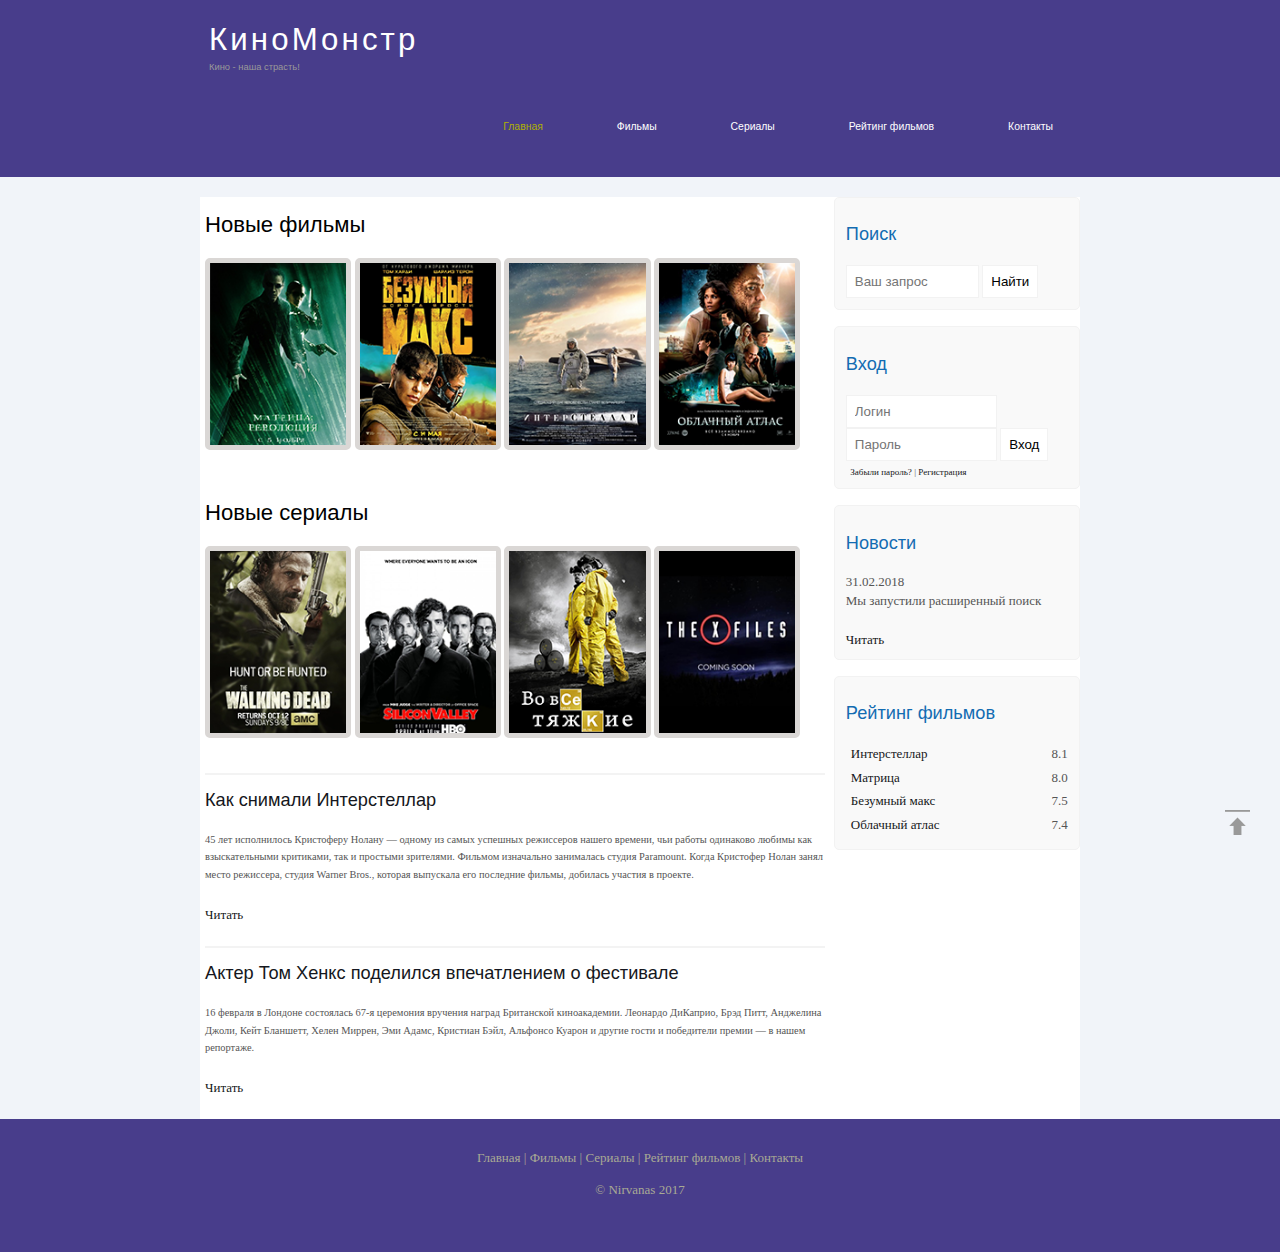
<file: index.html>
<!DOCTYPE html>
<html lang="en">
<head>
	<meta charset="UTF-8">
	<meta http-equiv="X-UA-Compatible" content="IE=edge">
	<meta name="viewport" content="width=device-width, initial-scale=1.0">
	<meta name="description" content="Киномонстр - это портал о кино" />
	<meta name="keywords" content="фильмы, фильмы онлайн, hd" />
	<!-- <meta name="revisit-after" content="1 days" />  <- Использовать существующий sitemap.xml -->
	<title>Главная страница</title>
	<!-- Latest compiled and minified CSS -->
	<!-- <link rel="stylesheet" href="https://maxcdn.bootstrapcdn.com/bootstrap/3.3.7/css/bootstrap.min.css" integrity="sha384-BVYiiSIFeK1dGmJRAkycuHAHRg32OmUcww7on3RYdg4Va+PmSTsz/K68vbdEjh4u" crossorigin="anonymous"> -->

	<!-- Optional theme -->
	<!-- <link rel="stylesheet" href="https://maxcdn.bootstrapcdn.com/bootstrap/3.3.7/css/bootstrap-theme.min.css" integrity="sha384-rHyoN1iRsVXV4nD0JutlnGaslCJuC7uwjduW9SVrLvRYooPp2bWYgmgJQIXwl/Sp" crossorigin="anonymous"> -->

	<!-- Latest compiled and minified JavaScript -->
	<!-- <script src="https://maxcdn.bootstrapcdn.com/bootstrap/3.3.7/js/bootstrap.min.js" integrity="sha384-Tc5IQib027qvyjSMfHjOMaLkfuWVxZxUPnCJA7l2mCWNIpG9mGCD8wGNIcPD7Txa" crossorigin="anonymous"></script> -->
	<!-- - - - - - - - - - - - - - - - - - - - - - - - - - - - - - - - - -->
	<link rel="stylesheet" href="assets/css/style.css">
	<link rel="stylesheet" href="assets/css/media-queries.css">
	<!--  <link rel="stylesheet" href="bootstrap.theme.min.css"> -->
<!--  <link rel="stylesheet" href="assets/css/slippry.css">
 <link rel="stylesheet" href="assets/css/bootstrap-theme.min.css">
 <link rel="stylesheet" href="assets/css/bootstrap.min.css"> -->

 <!-- Include the CSS -->
 <!-- <link href="dist/toolkit.min.css" rel="stylesheet"> -->

<!--  <script src="lib/bootstrap/js/"></script>
 <script src="assets/js/bootstrap.min.js"></script>
 <script src="assets/js/preloader.min.js"></script> -->
 <!--  <script src="assets/js/modernizr.js"></script> --> <!-- Modernizr -->
 <!--  <script src="assets/js/slippry.js"></script> --> <!-- slideshow -->
 <!--  <script src="assets/js/typed.js"></script> --> <!-- type ani -->

</head>
<body>
	<!--- - - - - - - - Start Menubar - - - - - -->
	<div class="main">
		<div class="header">
			<div class="logo">
				<div class="logo_text">
					<h1><a href="index.html">КиноМонстр</a></h1>
					<h2>Кино - наша страсть!</h2>
				</div>
			</div>
			<div class="menubar">
				<ul class="menu">
					<li class="selected"><a href="index.html">Главная</a></li>	
					<li><a href="films.html">Фильмы</a></li>
					<li><a href="serial.html">Сериалы</a></li>
					<li><a href="rating.html">Рейтинг фильмов</a></li>
					<li><a href="contact.html">Контакты</a></li>
				</ul>
			</div>
		</div>
		<!--- - - - - - - - Start sidebar - - - - - -->
		<div class="site_content">
			<div class="sidebar_container">
				<div class="sidebar">
					<h2>Поиск</h2>
					<!-- Тег FORM -->
					<form method="post" action="#" id="search_form" >
						<input type="search" name="search_field" placeholder="Ваш запрос" />
						<input type="submit" class="btn" value="Найти" />
					</form>
				</div>
				<div class="sidebar">
					<h2>Вход</h2>
					<form method="post" action="#" id="login">
						<input type="text" name="login_field" placeholder="Логин" />
						<input type="password" name="password_field" placeholder="Пароль" />
						<input type="submit" class="btn" value="Вход" />
						<div class="lables_passreg_text">
							<span><a href="#">Забыли пароль?</a></span> | <span><a href="#">Регистрация</a></span>
						</div>
					</form>
				</div>
				<div class="sidebar">
					<h2>Новости</h2>
					<span>31.02.2018</span>
					<p>Мы запустили расширенный поиск</p>
					<a href="#">Читать</a>
				</div>
				<div class="sidebar">
					<h2>Рейтинг фильмов</h2>
					<ul>
						<li><a href="show.html">Интерстеллар</a><span class="rating_sidebar">8.1</span></li>
						<li><a href="#">Матрица</a><span class="rating_sidebar">8.0</span></li>
						<li><a href="#">Безумный макс</a><span class="rating_sidebar">7.5</span></li>
						<li><a href="#">Облачный атлас</a><span class="rating_sidebar">7.4</span></li>
					</ul>
				</div>
				<!-- <div class="sidebar_button">
					<button><a href="rating.html">КНОПКА</a></button>
				</div> -->
			</div>
			<!--- - - - - - - - Start main content - - - - - -->
			<div class="content">
				<h1>Новые фильмы</h1>
				<div class="films_block">
					<a href="#"><img src="assets/img/matrix.png"></a>
					<a href="#"><img src="assets/img/max.png"></a>
					<a href="show.html"><img src="assets/img/inter.png"></a>
					<a href="#"><img src="assets/img/cloud.png"></a>
				</div>
				<h1>Новые сериалы</h1>
				<div class="films_block">
					<a href="#"><img src="assets/img/dead.png"></a>
					<a href="#"><img src="assets/img/silicon.png"></a>
					<a href="#"><img src="assets/img/breakingbad.png"></a>
					<a href="#"><img src="assets/img/xfiles.png"></a>
				</div>
				<div class="posts">
					<hr>
					<h2> <a href="show.html">Как снимали Интерстеллар</a> </h2>
					<div class="posts_content">
						<p>
							45 лет исполнилось Кристоферу Нолану — одному из самых успешных режиссеров нашего времени, чьи работы одинаково любимы как взыскательными критиками, так и простыми зрителями. Фильмом изначально занималась студия Paramount. Когда Кристофер Нолан занял место режиссера, студия Warner Bros., которая выпускала его последние фильмы, добилась участия в проекте.
						</p>
					</div>
					<p><a href="show.html">Читать</a></p>
					<!-- Your like button code -->
					<div class="fb-like" data-href="https://n1rvanas.github.io/Kinomonster/index.html" data-width="200" data-layout="button_count" data-action="like" data-size="large" data-show-faces="true" data-share="true"></div>
					<hr>
					<h2><a href="-">Актер Том Хенкс поделился впечатлением о фестивале</a></h2>
					<div class="posts_content">
						<p>16 февраля в Лондоне состоялась 67-я церемония вручения наград Британской киноакадемии. Леонардо ДиКаприо, Брэд Питт, Анджелина Джоли, Кейт Бланшетт, Хелен Миррен, Эми Адамс, Кристиан Бэйл, Альфонсо Куарон и другие гости и победители премии — в нашем репортаже.</p>
					</div>
					<p><a href="#">Читать</a></p>
					<!-- Your like button code -->
					<div class="fb-like" data-href="https://n1rvanas.github.io/Kinomonster/index.html" data-width="200" data-layout="button_count" data-action="like" data-size="large" data-show-faces="true" data-share="true"></div>
				</div>
			</div>
		</div>
		<!--- - - - - - - - Start footer - - - - - -->
		<div class="footer">
			<p>
				<a href="index.html">Главная</a> |
				<a href="films.html">Фильмы</a> | 
				<a href="serial.html">Сериалы</a> |
				<a href="rating.html">Рейтинг фильмов</a> |
				<a href="contact.html">Контакты</a>
			</p>
			<p>&copy Nirvanas 2017</p>
		</div>
	</div>
	
	<!--- Scroll Top Panel -->
	<p id="back-top"><a href="#top"><span></span></a></p>

	<!-- Resource jQuery -->
	<!-- <script src="assets/js/main.js"></script> -->
	<!-- <script src="assets/js/scrollReveal.min.js"></script> -->
	<!-- <script src="assets/js/parallax.js" defer></script> -- Атрибут defer откладывает выполнение скрипта, пока вся страница не будет загружена полностью  -->


	<!-- jQuery (necessary for Bootstrap's JavaScript plugins) -->
	<!-- <script src="https://ajax.googleapis.com/ajax/libs/jquery/1.12.4/jquery.min.js"></script> -->
	<!-- Include all compiled plugins (below), or include individual files as needed -->
	<!-- <script src="js/bootstrap.min.js"></script> -->
	<!-- <script src="dist/toolkit.min.js"></script> -->
</body>
</html>
</file>
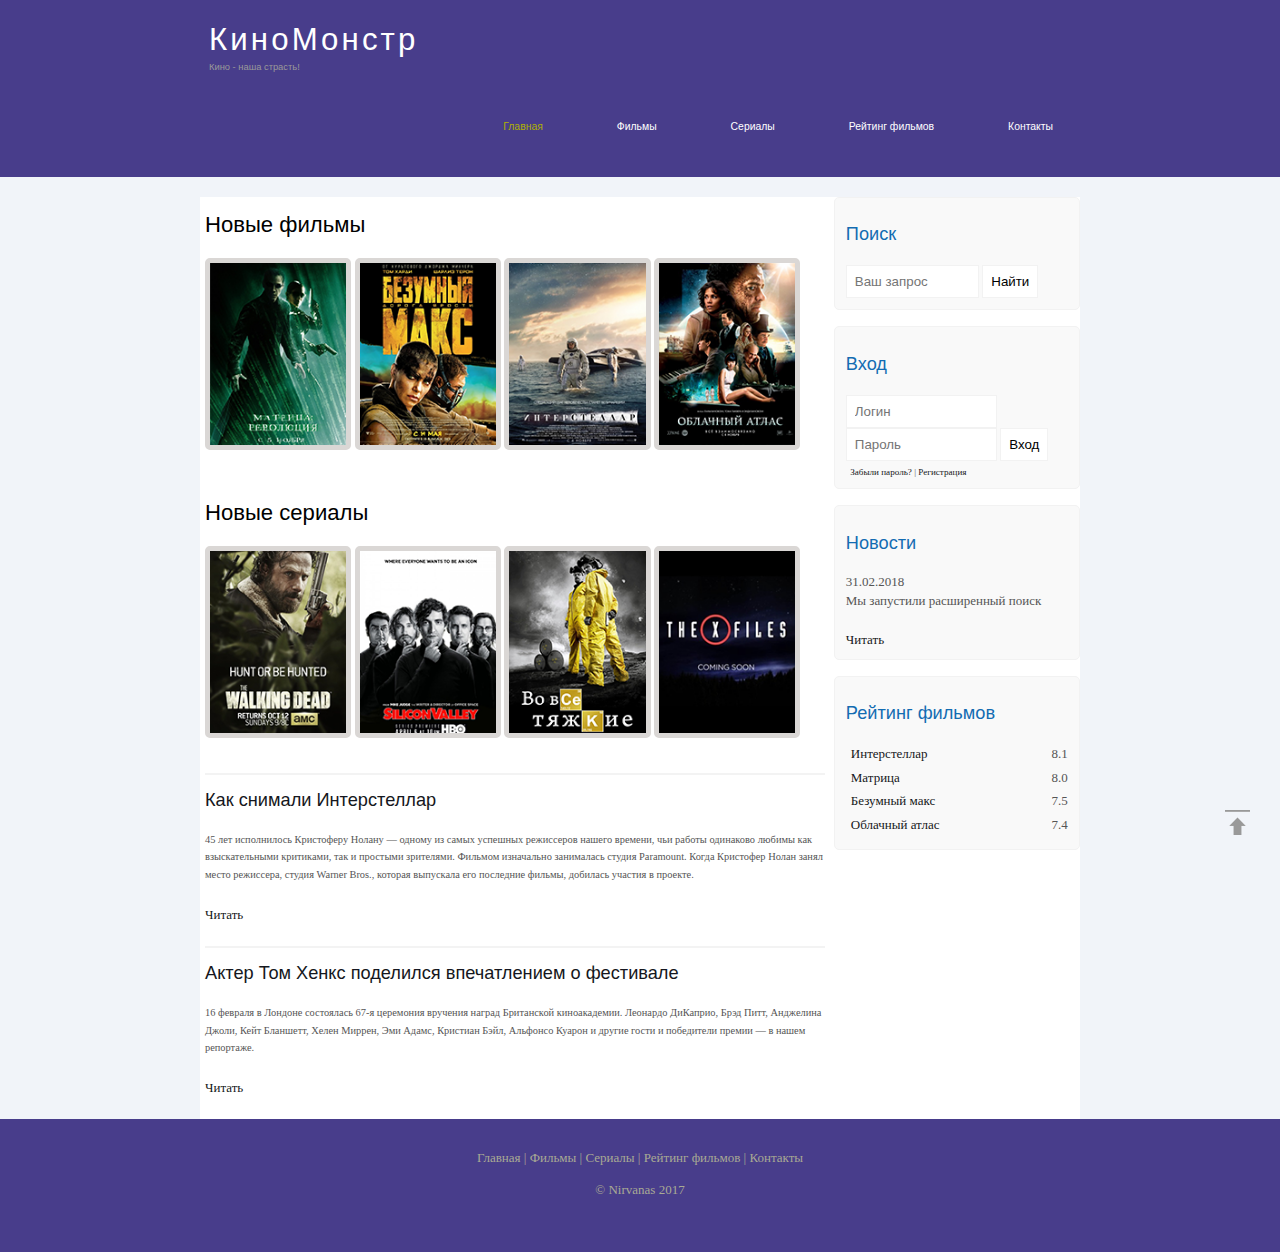
<file: assets/index.html>
<!DOCTYPE html>
<html lang="en">
<head>
	<!-- <META HTTP-EQUIV="REFRESH" CONTENT="0;URL=http://www.shtogrin.com/library/web/meta/http_equiv_refresh/">
	<META HTTP-EQUIV="REFRESH" CONTENT="30">
	<meta http-equiv="expires" content="Sun, 01 Jan 2013 07:01:00 GMT">
	<meta name="Robots" content="index, nofollow"> -->
	<!-- <meta http-equiv="refresh" content="300"> -->
	<meta http-equiv="content-type" content="text/htm" charset="UTF-8">
	<meta name="viewport" content="width=device-width, initial-scale=1.0">
	<title>Главная страница</title>
	<meta name="description" content="Киномонстр - это портал о кино"/>
	<meta name="keywords" content="фильмы, фильмы онлайн, hd"/>
	<link rel="stylesheet" href="css/style.css">
	<!-- <link rel="stylesheet" href="css/bootstrap.min.css">
	<link rel="stylesheet" href="js/scrollReveal.min.jsver=2.1.0"> -->
</head>
<body>
	<!-- Начало меню -->
	<div class="main">
		<div class="header">
			<div class="logo">
				<div class="logo_text">
					<h1><a href="index.html">КиноМонстр</a></h1>
					<h2>Кино - наша страсть!</h2>
				</div>
			</div>
			<div class="menubar">
				<ul class="menu">
					<li class="selected"><a href="index.html">Главная</a></li>	
					<li><a href="../films.html">Фильмы</a></li>
					<li><a href="#">Сериалы</a></li>
					<li><a href="../rating.html">Рейтинг фильмов</a></li>
					<li><a href="../contact.html">Контакты</a></li>
				</ul>
			</div>
		</div>
		<!-- Начало бокового sidebar -->
		<div class="site_content">
			<div class="sidebar_container">
				<div class="sidebar">
					<h2>Поиск</h2>
					<!-- Тег FORM -->
					<form method="post" action="#" id="search_form" >
						<input type="search" name="search_field" placeholder="Ваш запрос" />
						<input type="submit" class="btn" value="Найти" />
					</form>
				</div>
				<div class="sidebar">
					<h2>Вход</h2>
					<form method="post" action="#" id="login">
						<input type="text" name="login_field" placeholder="Логин" />
						<input type="password" name="password_field" placeholder="Пароль" />
						<input type="submit" class="btn" value="Вход" />
						<div class="lables_passreg_text">
							<span><a href="#">Забыли пароль?</a></span> | <span><a href="#">Регистрация</a></span>
						</div>
					</form>
				</div>
				<div class="sidebar">
					<h2>Новости</h2>
					<span>31.02.2018</span>
					<p>Мы запустили расширенный поиск</p>
					<a href="#">Читать</a>
				</div>
				<div class="sidebar">
					<h2>Рейтинг фильмов</h2>
					<ul>
						<li><a href="show.html">Интерстеллар</a><span class="rating_sidebar">8.1</span></li>
						<li><a href="#">Матрица</a><span class="rating_sidebar">8.0</span></li>
						<li><a href="#">Безумный макс</a><span class="rating_sidebar">7.5</span></li>
						<li><a href="#">Облачный атлас</a><span class="rating_sidebar">7.4</span></li>
					</ul>
				</div>
				<div class="sidebar_button"></div>
				<a href="#"></a>
			</div>
			<!-- Начало основного контента -->
			<div class="content">
				<h1>Новые фильмы</h1>
				<div class="films_block">
					<a href="#"><img src="img/matrix.png"></a>
					<a href="#"><img src="img/max.png"></a>
					<a href="show.html"><img src="img/inter.png"></a>
					<a href="#"><img src="img/cloud.png"></a>
				</div>
				<h1>Новые сериалы</h1>
				<div class="films_block">
					<a href="#"><img src="img/dead.png"></a>
					<a href="#"><img src="img/silicon.png"></a>
					<a href="#"><img src="img/breakingbad.png"></a>
					<a href="#"><img src="img/xfiles.png"></a>
				</div>
				<div class="posts">
					<hr>
					<h2> <a href="show.html">Как снимали Интерстеллар</a> </h2>
					<div class="posts_content">
						<p>
							45 лет исполнилось Кристоферу Нолану — одному из самых успешных режиссеров нашего времени, чьи работы одинаково любимы как взыскательными критиками, так и простыми зрителями. Фильмом изначально занималась студия Paramount. Когда Кристофер Нолан занял место режиссера, студия Warner Bros., которая выпускала его последние фильмы, добилась участия в проекте.
						</p>
					</div>
					<p><a href="show.html">Читать</a></p>
					<hr>
					<h2><a href="-">Актер Том Хенкс поделился впечатлением о фестивале</a></h2>
					<div class="posts_content">
						<p>16 февраля в Лондоне состоялась 67-я церемония вручения наград Британской киноакадемии. Леонардо ДиКаприо, Брэд Питт, Анджелина Джоли, Кейт Бланшетт, Хелен Миррен, Эми Адамс, Кристиан Бэйл, Альфонсо Куарон и другие гости и победители премии — в нашем репортаже.</p>
					</div>
					<p><a href="-">Читать</a></p>
				</div>
			</div>
		</div>
		<!-- Начало футера -->
		<div class="footer">
			<p>
				<a href="index.html">Главная</a> |
				<a href="films.html">Фильмы</a> | 
				<a href="#">Сериалы</a> |
				<a href="rating.html">Рейтинг фильмов</a> |
				<a href="contact.html">Контакты</a>
			</p>
			<p>&copy Nirvanas 2017</p>
		</div>
	</div>
	<!-- Scroll Top Panel -->
	<p id="back-top"><a href="#top"><span></span></a></p>
	<!-- End Scroll Top Panel -->

	<!--  http://www.jdcdesignstudio.com/ -->
	<script src="js/scrollReveal.min.js"></script>
	
	<!-- <a href="index.html#top" id="back-to-top"><i class="glyphicon glyphicon-arrow-up"></i></a> -->


	<script>document.write('<script src="http://' + (location.host || 'localhost').split(':')[0] + ':35729/livereload.js?snipver=1"></' + 'script>')</script>

</body>
</html>
</file>
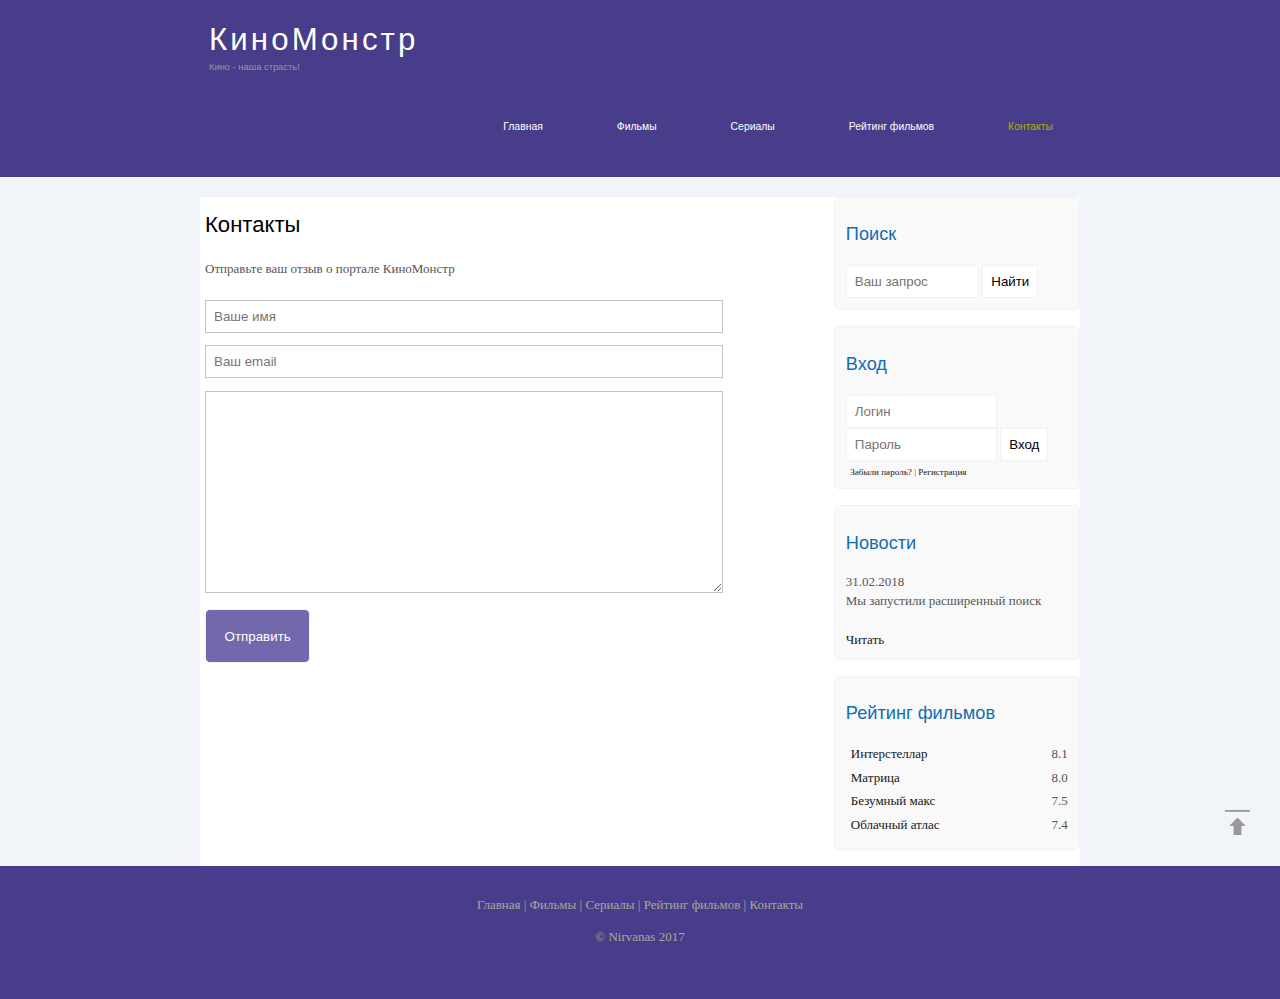
<file: contact.html>
<!DOCTYPE html>
<html lang="en">
<head>
	<meta http-equiv="content-type" content="text/htm" charset="UTF-8">
	<meta name="viewport" content="width=device-width, initial-scale=1.0">
	<title>Контакты</title>
	<meta name="description" content="Киномонстр - это портал о кино" />
	<meta name="keywords" content="фильмы, фильмы онлайн, hd" />
	<link rel="stylesheet" href="assets/css/style.css">
	<link rel="stylesheet" href="assets/css/media-queries.css">
<!-- 	<link rel="stylesheet" href="assets/css/bootstrap.min.css">
	<link rel="stylesheet" href="assets/js/scrollReveal.min.jsver=2.1.0"> -->
</head>
<body>
	<!-- Начало меню -->
	<div class="main">
		<div class="header">
			<div class="logo">
				<div class="logo_text">
					<h1><a href="index.html">КиноМонстр</a></h1>
					<h2>Кино - наша страсть!</h2>
				</div>
			</div>
			<div class="menubar">
				<ul class="menu">
					<li><a href="index.html">Главная</a></li>	
					<li><a href="films.html">Фильмы</a></li>
					<li><a href="serial.html">Сериалы</a></li>
					<li><a href="rating.html">Рейтинг фильмов</a></li>
					<li class="selected"><a href="contact.html">Контакты</a></li>
				</ul>
			</div>
		</div>
		<!-- Начало бокового sidebar -->
		<div class="site_content">
			<div class="sidebar_container">
				<div class="sidebar">
					<h2>Поиск</h2>
					<!-- Тег FORM -->
					<form method="post" action="#" id="search_form" >
						<input type="search" name="search_field" placeholder="Ваш запрос" />
						<input type="submit" class="btn" value="Найти" />
					</form>
				</div>
				<div class="sidebar">
					<h2>Вход</h2>
					<form method="post" action="#" id="login">
						<input type="text" name="login_field" placeholder="Логин" />
						<input type="password" name="password_field" placeholder="Пароль" />
						<input type="submit" class="btn" value="Вход" />
						<div class="lables_passreg_text">
							<span><a href="#">Забыли пароль?</a></span> | <span><a href="#">Регистрация</a></span>
						</div>
					</form>
				</div>
				<div class="sidebar">
					<h2>Новости</h2>
					<span>31.02.2018</span>
					<p>Мы запустили расширенный поиск</p>
					<a href="#">Читать</a>
				</div>
				<div class="sidebar">
					<h2>Рейтинг фильмов</h2>
					<ul>
						<li><a href="show.html">Интерстеллар</a><span class="rating_sidebar">8.1</span></li>
						<li><a href="#">Матрица</a><span class="rating_sidebar">8.0</span></li>
						<li><a href="#">Безумный макс</a><span class="rating_sidebar">7.5</span></li>
						<li><a href="#">Облачный атлас</a><span class="rating_sidebar">7.4</span></li>
					</ul>
				</div>
				<div class="sidebar_button"></div>
				<a href="#"></a>
			</div>
			<!-- Начало основного контента -->
			<div class="content">
				<h1>Контакты</h1>
				<p>Отправьте ваш отзыв о портале КиноМонстр</p>
				<div class="send send_contact">	
					<form method="post" action="#" id="contact">
						<input type="text" name="review_name" placeholder="Ваше имя">
						<input type="text" name="review_email" placeholder="Ваш email">
						<textarea name="review_text"></textarea>
						<input class="btn" type="submit" value="Отправить">
					</form>
				</div>
			</div>
		</div>
		<!-- Начало футера -->
		<div class="footer">
			<p>
				<a href="index.html">Главная</a> |
				<a href="films.html">Фильмы</a> | 
				<a href="serial.html">Сериалы</a> |
				<a href="rating.html">Рейтинг фильмов</a> |
				<a href="contact.html">Контакты</a>
			</p>
			<p>&copy Nirvanas 2017</p>
		</div>
	</div>
	
	<!-- Scroll Top Panel -->
	<p id="back-top"><a href="#top"><span></span></a></p>
	<!-- End Scroll Top Panel -->

</body>
</html>
</file>
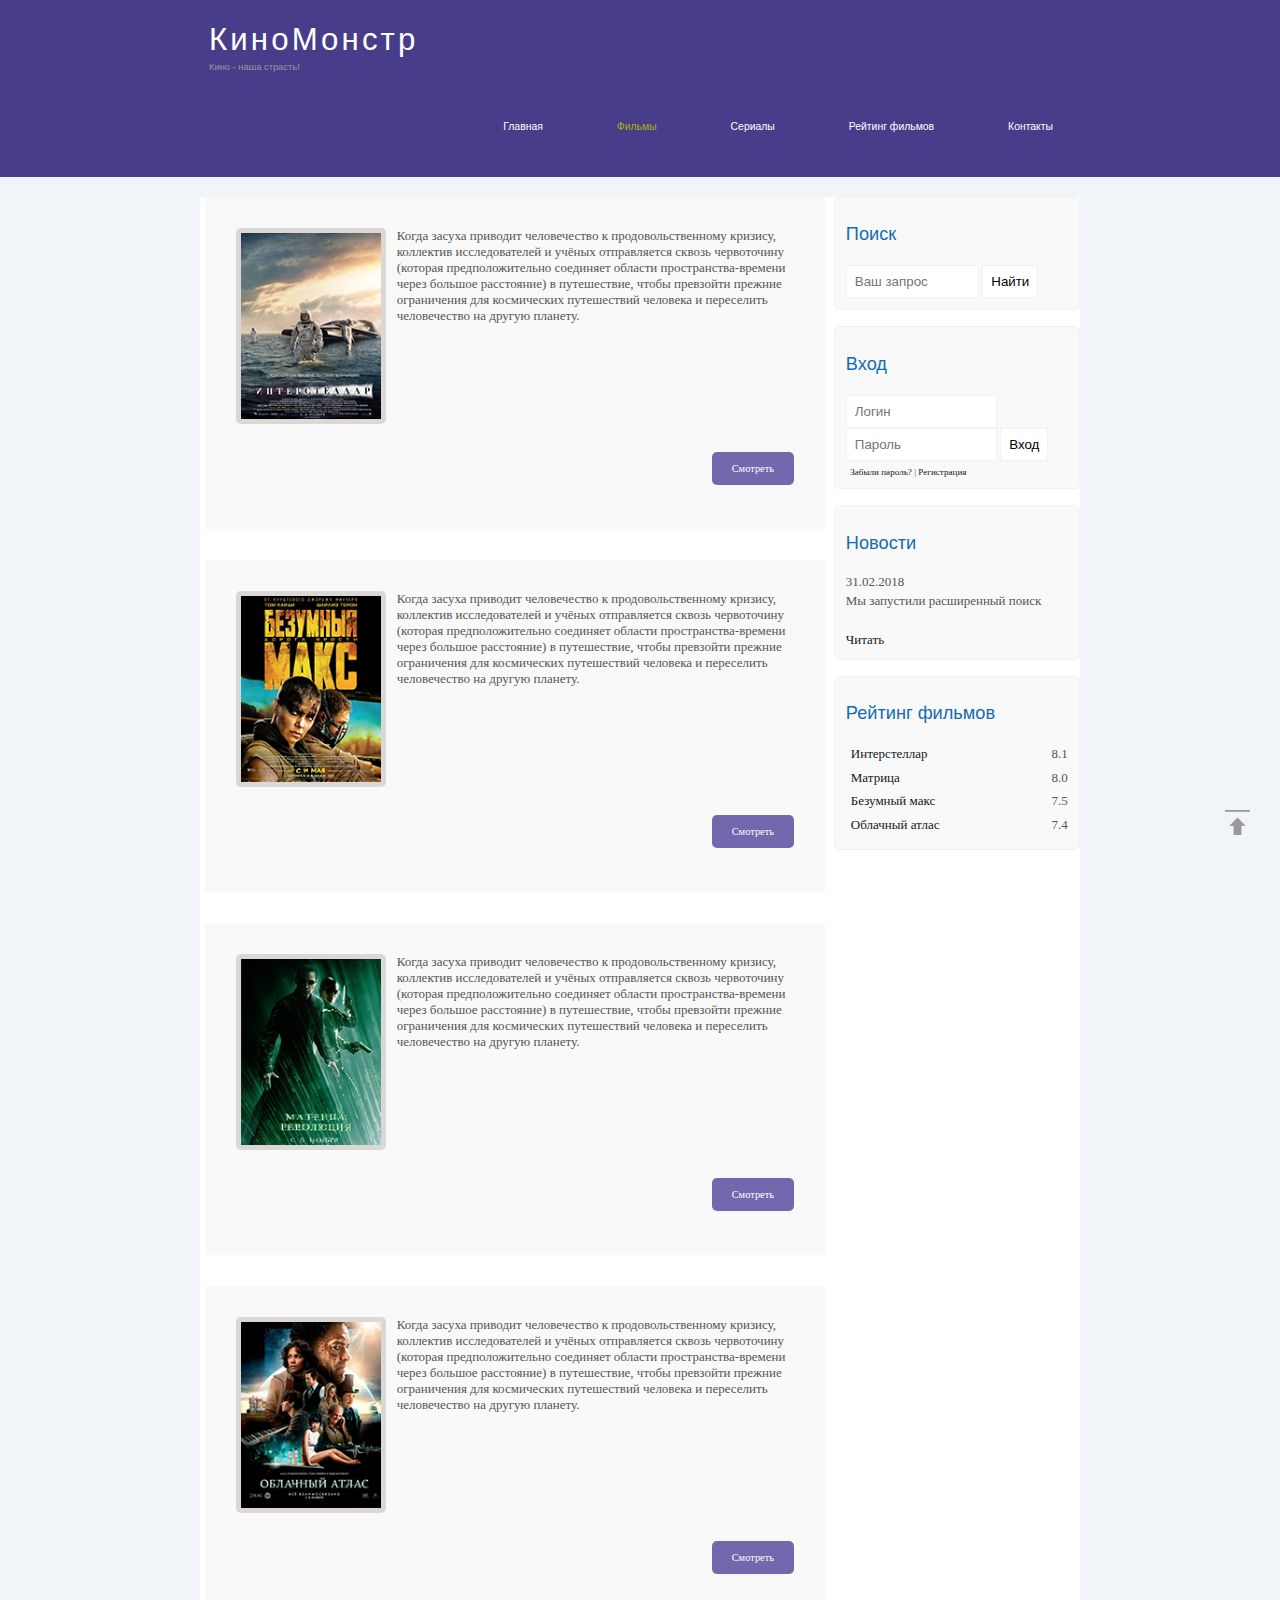
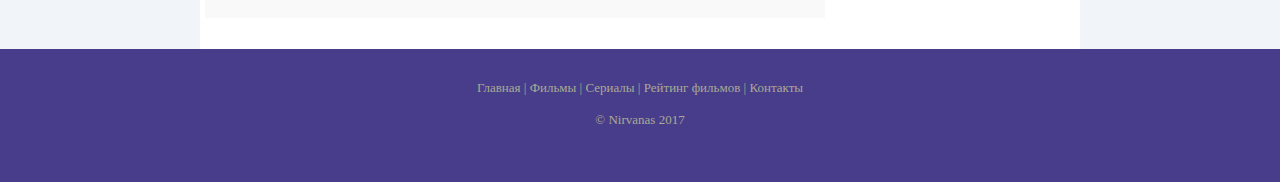
<file: films.html>
<!DOCTYPE html>
<html lang="en">
<head>
	<meta http-equiv="content-type" content="text/htm" charset="UTF-8">
	<meta name="viewport" content="width=device-width, initial-scale=1.0">
	<title>Фильмы</title>
	<meta name="description" content="Киномонстр - это портал о кино" />
	<meta name="keywords" content="фильмы, фильмы онлайн, hd" />
	<link rel="stylesheet" href="assets/css/style.css">
	<link rel="stylesheet" href="assets/css/media-queries.css">
<!-- 	<link rel="stylesheet" href="bootstrap.theme.min.css">
	<link rel="stylesheet" href="assets/css/bootstrap.min.css"> -->
</head>
<body>
	<!-- Начало меню -->
	<div class="main">
		<div class="header">
			<div class="logo">
				<div class="logo_text">
					<h1><a href="index.html">КиноМонстр</a></h1>
					<h2>Кино - наша страсть!</h2>
				</div>
			</div>
			<div class="menubar">
				<ul class="menu">
					<li><a href="index.html">Главная</a></li>	
					<li class="selected"><a href="films.html">Фильмы</a></li>
					<li><a href="serial.html">Сериалы</a></li>
					<li><a href="rating.html">Рейтинг фильмов</a></li>
					<li><a href="contact.html">Контакты</a></li>
				</ul>
			</div>
		</div>
		<!-- Начало бокового sidebar -->
		<div class="site_content">
			<div class="sidebar_container">
				<div class="sidebar">
					<h2>Поиск</h2>
					<!-- Тег FORM -->
					<form method="post" action="#" id="search_form" >
						<input type="search" name="search_field" placeholder="Ваш запрос" />
						<input type="submit" class="btn" value="Найти" />
					</form>
				</div>
				<div class="sidebar">
					<h2>Вход</h2>
					<form method="post" action="#" id="login">
						<input type="text" name="login_field" placeholder="Логин" />
						<input type="password" name="password_field" placeholder="Пароль" />
						<input type="submit" class="btn" value="Вход" />
						<div class="lables_passreg_text">
							<span><a href="#">Забыли пароль?</a></span> | <span><a href="#">Регистрация</a></span>
						</div>
					</form>
				</div>
				<div class="sidebar">
					<h2>Новости</h2>
					<span>31.02.2018</span>
					<p>Мы запустили расширенный поиск</p>
					<a href="#">Читать</a>
				</div>
				<div class="sidebar">
					<h2>Рейтинг фильмов</h2>
					<ul>
						<li><a href="show.html">Интерстеллар</a><span class="rating_sidebar">8.1</span></li>
						<li><a href="#">Матрица</a><span class="rating_sidebar">8.0</span></li>
						<li><a href="#">Безумный макс</a><span class="rating_sidebar">7.5</span></li>
						<li><a href="#">Облачный атлас</a><span class="rating_sidebar">7.4</span></li>
					</ul>
				</div>
				<div class="sidebar_button"></div>
				<a href="#"></a>
			</div>
			<!-- Начало основного контента -->
			<div class="content">
				<div class="info_film">
					<img src="assets/img/inter.png">
					Когда засуха приводит человечество к продовольственному кризису, коллектив исследователей и учёных отправляется сквозь червоточину (которая предположительно соединяет области пространства-времени через большое расстояние) в путешествие, чтобы превзойти прежние ограничения для космических путешествий человека и переселить человечество на другую планету.
					<div class="button"><a href="show.html">Смотреть</a></div>
				</div>
				<div class="info_film">
					<img src="assets/img/max.png">
					Когда засуха приводит человечество к продовольственному кризису, коллектив исследователей и учёных отправляется сквозь червоточину (которая предположительно соединяет области пространства-времени через большое расстояние) в путешествие, чтобы превзойти прежние ограничения для космических путешествий человека и переселить человечество на другую планету.
					<div class="button"><a href="#">Смотреть</a></div>
				</div>
				<div class="info_film">
					<img src="assets/img/matrix.png">
					Когда засуха приводит человечество к продовольственному кризису, коллектив исследователей и учёных отправляется сквозь червоточину (которая предположительно соединяет области пространства-времени через большое расстояние) в путешествие, чтобы превзойти прежние ограничения для космических путешествий человека и переселить человечество на другую планету.
					<div class="button"><a href="#">Смотреть</a></div>
				</div>
				<div class="info_film">
					<img src="assets/img/cloud.png">
					Когда засуха приводит человечество к продовольственному кризису, коллектив исследователей и учёных отправляется сквозь червоточину (которая предположительно соединяет области пространства-времени через большое расстояние) в путешествие, чтобы превзойти прежние ограничения для космических путешествий человека и переселить человечество на другую планету.
					<div class="button"><a href="#">Смотреть</a></div>
				</div>
			</div>
		</div>
		<!-- Начало футера -->
		<div class="footer">
			<p>
				<a href="index.html">Главная</a> |
				<a href="films.html">Фильмы</a> | 
				<a href="serial.html">Сериалы</a> |
				<a href="rating.html">Рейтинг фильмов</a> |
				<a href="contact.html">Контакты</a>
			</p>
			<p>&copy Nirvanas 2017</p>
		</div>
	</div>
	
	<!-- Scroll Top Panel -->
	<p id="back-top"><a href="#top"><span></span></a></p>
	<!-- End Scroll Top Panel -->

</body>
</html>
</file>
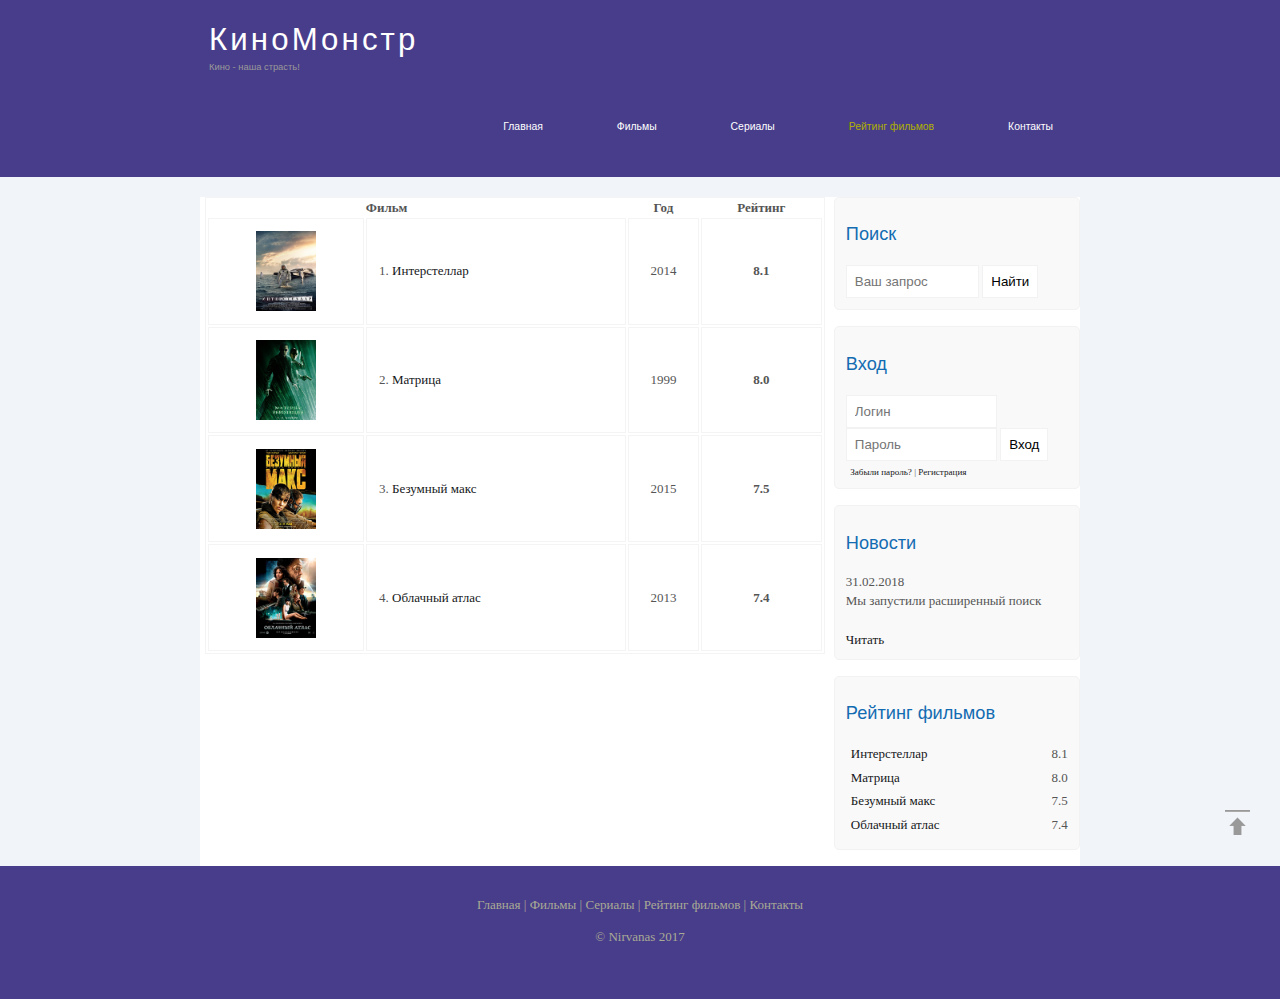
<file: rating.html>
<!DOCTYPE html>
<html lang="en">
<head>
	<meta http-equiv="content-type" content="text/htm" charset="UTF-8">
	<meta name="viewport" content="width=device-width, initial-scale=1.0">
	<title>Рейтинг фильмов</title>
	<meta name="description" content="Киномонстр - это портал о кино" />
	<meta name="keywords" content="фильмы, фильмы онлайн, hd" />
	<link rel="stylesheet" href="assets/css/style.css">
	<link rel="stylesheet" href="assets/css/media-queries.css">
<!-- 	<link rel="stylesheet" href="assets/css/bootstrap.min.css">
	<link rel="stylesheet" href="assets/js/scrollReveal.min.jsver=2.1.0"> -->
</head>
<body>
	<!-- Начало меню -->
	<div class="main">
		<div class="header">
			<div class="logo">
				<div class="logo_text">
					<h1><a href="index.html">КиноМонстр</a></h1>
					<h2>Кино - наша страсть!</h2>
				</div>
			</div>
			<div class="menubar">
				<ul class="menu">
					<li><a href="index.html">Главная</a></li>	
					<li><a href="films.html">Фильмы</a></li>
					<li><a href="serial.html">Сериалы</a></li>
					<li class="selected"><a href="rating.html">Рейтинг фильмов</a></li>
					<li><a href="contact.html">Контакты</a></li>
				</ul>
			</div>
		</div>
		<!-- Начало бокового sidebar -->
		<div class="site_content">
			<div class="sidebar_container">
				<div class="sidebar">
					<h2>Поиск</h2>
					<!-- Тег FORM -->
					<form method="post" action="#" id="search_form" >
						<input type="search" name="search_field" placeholder="Ваш запрос" />
						<input type="submit" class="btn" value="Найти" />
					</form>
				</div>
				<div class="sidebar">
					<h2>Вход</h2>
					<form method="post" action="#" id="login">
						<input type="text" name="login_field" placeholder="Логин" />
						<input type="password" name="password_field" placeholder="Пароль" />
						<input type="submit" class="btn" value="Вход" />
						<div class="lables_passreg_text">
							<span><a href="#">Забыли пароль?</a></span> | <span><a href="#">Регистрация</a></span>
						</div>
					</form>
				</div>
				<div class="sidebar">
					<h2>Новости</h2>
					<span>31.02.2018</span>
					<p>Мы запустили расширенный поиск</p>
					<a href="#">Читать</a>
				</div>
				<div class="sidebar">
					<h2>Рейтинг фильмов</h2>
					<ul>
						<li><a href="show.html">Интерстеллар</a><span class="rating_sidebar">8.1</span></li>
						<li><a href="#">Матрица</a><span class="rating_sidebar">8.0</span></li>
						<li><a href="#">Безумный макс</a><span class="rating_sidebar">7.5</span></li>
						<li><a href="#">Облачный атлас</a><span class="rating_sidebar">7.4</span></li>
					</ul>
				</div>
				<div class="sidebar_button"></div>
				<a href="#"></a>
			</div>
			<!-- Начало основного контента -->
			<div class="content">
				<table>
					<tr>
						<th></th>
						<th>Фильм</th>
						<th class="center">Год</th>
						<th class="center">Рейтинг</th>
					</tr>
					<tr>
						<td class="center"><img src="assets/img/inter.png"></td>
						<td>1. <a href="show.html">Интерстеллар</a></td>
						<td class="center">2014</td>
						<td class="center rating">8.1</td>
					</tr>
					<tr>
						<td class="center"><img src="assets/img/matrix.png"></td>
						<td>2. <a href="#">Матрица</a> </td>
						<td class="center">1999</td>
						<td class="rating center">8.0</td>
					</tr>
					<tr>
						<td class="center"><img src="assets/img/max.png"></td>
						<td>3. <a href="#">Безумный макс</a></td>
						<td class="center">2015</td>
						<td class="rating center">7.5</td>
					</tr>
					<tr>
						<td class="center"><img src="assets/img/cloud.png"></td>
						<td>4. <a href="#">Облачный атлас</a></td>
						<td class="center">2013</td>
						<td class="rating center">7.4</td>
					</tr>
				</table>
			</div>
		</div>
		<!-- Начало футера -->
		<div class="footer">
			<p>
				<a href="index.html">Главная</a> |
				<a href="films.html">Фильмы</a> | 
				<a href="serial.html">Сериалы</a> |
				<a href="rating.html">Рейтинг фильмов</a> |
				<a href="contact.html">Контакты</a>
			</p>
			<p>&copy Nirvanas 2017</p>
		</div>
	</div>
	
	<!-- Scroll Top Panel -->
	<p id="back-top"><a href="#top"><span></span></a></p>
	<!-- End Scroll Top Panel -->

</body>
</html>
</file>
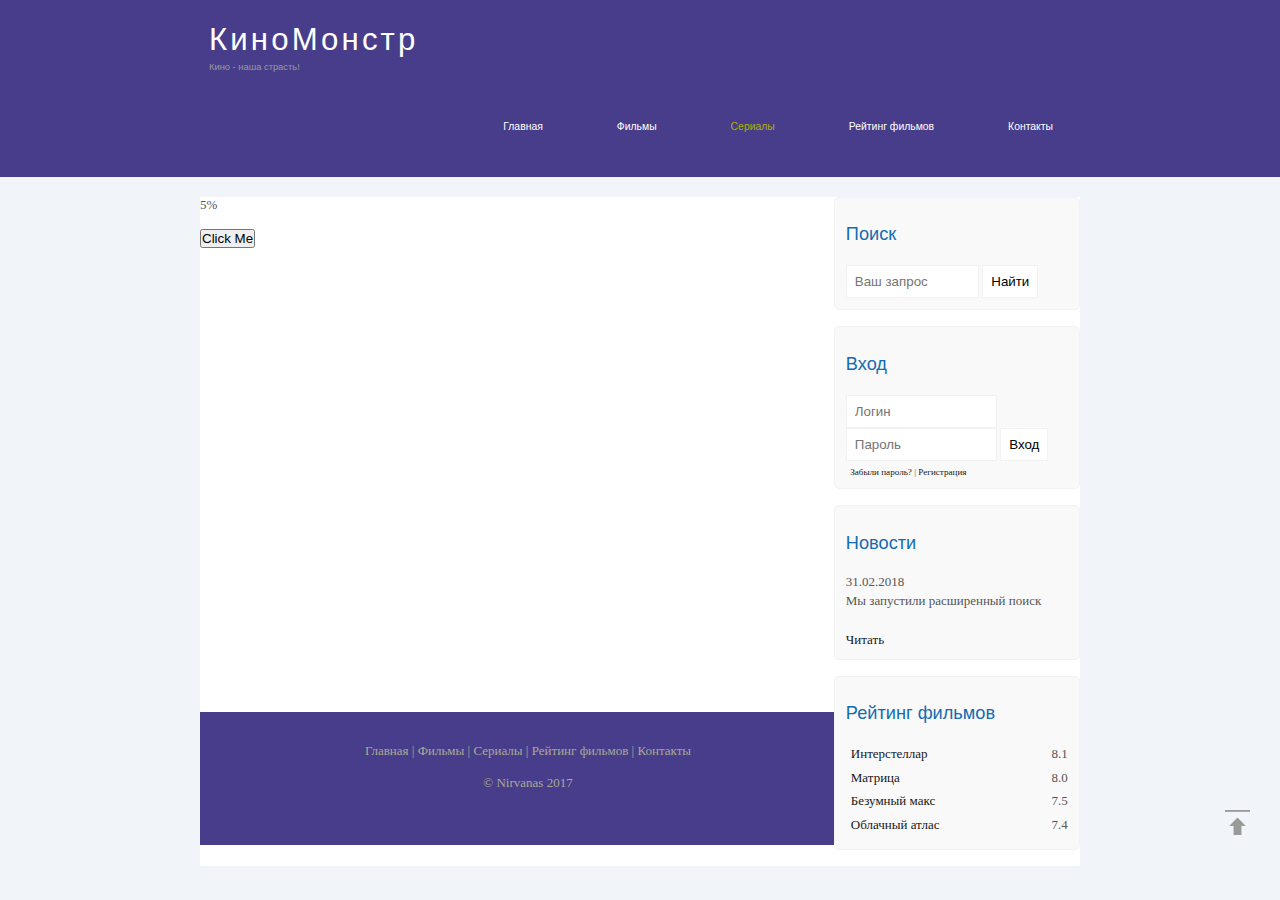
<file: serial.html>
<!DOCTYPE html>
<html lang="en">
<head>
	<meta charset="UTF-8">
	<meta http-equiv="X-UA-Compatible" content="IE=edge">
	<meta name="viewport" content="width=device-width, initial-scale=1.0">
	<meta name="description" content="Киномонстр - это портал о кино"/>
	<meta name="keywords" content="фильмы, фильмы онлайн, hd"/>
	<title>Сериалы</title>
	<!-- Latest compiled and minified CSS -->
	<!-- <link rel="stylesheet" href="https://maxcdn.bootstrapcdn.com/bootstrap/3.3.7/css/bootstrap.min.css" integrity="sha384-BVYiiSIFeK1dGmJRAkycuHAHRg32OmUcww7on3RYdg4Va+PmSTsz/K68vbdEjh4u" crossorigin="anonymous"> -->

	<!-- Optional theme -->
	<!-- <link rel="stylesheet" href="https://maxcdn.bootstrapcdn.com/bootstrap/3.3.7/css/bootstrap-theme.min.css" integrity="sha384-rHyoN1iRsVXV4nD0JutlnGaslCJuC7uwjduW9SVrLvRYooPp2bWYgmgJQIXwl/Sp" crossorigin="anonymous"> -->

	<!-- Latest compiled and minified JavaScript -->
	<!-- <script src="https://maxcdn.bootstrapcdn.com/bootstrap/3.3.7/js/bootstrap.min.js" integrity="sha384-Tc5IQib027qvyjSMfHjOMaLkfuWVxZxUPnCJA7l2mCWNIpG9mGCD8wGNIcPD7Txa" crossorigin="anonymous"></script> -->

	<!-- - - - - - - - - - - - - - - - - - - - - - - - - - - - - - - - - -->
	<link rel="stylesheet" href="assets/css/style.css">
	<link rel="stylesheet" href="assets/css/media-queries.css">
	<!-- <link rel="stylesheet" href="lib/bootstrap/css/bootstrap.min.css"> -->
	<!-- Include the CSS -->
	<!-- <link href="dist/toolkit.min.css" rel="stylesheet"> -->
</head>
<body>
	<!--- - - - - - - - Start Menubar - - - - - -->
	<div class="main">
		<div class="header">
			<div class="logo">
				<div class="logo_text">
					<h1><a href="index.html">КиноМонстр</a></h1>
					<h2>Кино - наша страсть!</h2>
				</div>
			</div>
			<div class="menubar">
				<ul class="menu">
					<li><a href="index.html">Главная</a></li>	
					<li><a href="films.html">Фильмы</a></li>
					<li class="selected"><a href="serial.html">Сериалы</a></li>
					<li><a href="rating.html">Рейтинг фильмов</a></li>
					<li><a href="contact.html">Контакты</a></li>
				</ul>
			</div>
		</div>
		<!--- - - - - - - - Start sidebar - - - - - -->
		<div class="site_content">
			<div class="sidebar_container">
				<div class="sidebar">
					<h2>Поиск</h2>
					<!-- Тег FORM -->
					<form method="post" action="#" id="search_form" >
						<input type="search" name="search_field" placeholder="Ваш запрос" />
						<input type="submit" class="btn" value="Найти" />
					</form>
				</div>
				<div class="sidebar">
					<h2>Вход</h2>
					<form method="post" action="#" id="login">
						<input type="text" name="login_field" placeholder="Логин" />
						<input type="password" name="password_field" placeholder="Пароль" />
						<input type="submit" class="btn" value="Вход" />
						<div class="lables_passreg_text">
							<span><a href="#">Забыли пароль?</a></span> | <span><a href="#">Регистрация</a></span>
						</div>
					</form>
				</div>
				<div class="sidebar">
					<h2>Новости</h2>
					<span>31.02.2018</span>
					<p>Мы запустили расширенный поиск</p>
					<a href="#">Читать</a>
				</div>
				<div class="sidebar">
					<h2>Рейтинг фильмов</h2>
					<ul>
						<li><a href="show.html">Интерстеллар</a><span class="rating_sidebar">8.1</span></li>
						<li><a href="#">Матрица</a><span class="rating_sidebar">8.0</span></li>
						<li><a href="#">Безумный макс</a><span class="rating_sidebar">7.5</span></li>
						<li><a href="#">Облачный атлас</a><span class="rating_sidebar">7.4</span></li>
					</ul>
				</div>
				<div class="sidebar_button"></div>
				<a href="#"></a>
			</div>
			<!--- - - - - - - - Start main content - - - - - -->
			<div class="w3-container">
				<div class="w3-light-gray">
					<div id="myBar" class="w3-center w3-padding w3-theme" style="width:5%">5%</div>
				</div><br>
				<button class="w3-btn w3-theme" onclick="move()">Click Me</button> 
			</div>
			<br>
			<br>
			<br>
			<br>
			<br>
			<br>
			<br>
			<br>
			<br>
			<br>
			<script>
	// Progress Bars
	function move() {
		var elem = document.getElementById("myBar");   
		var width = 5;
		var id = setInterval(frame, 10);
		function frame() {
			if (width == 100) {
				clearInterval(id);
			} else {
				width++; 
				elem.style.width = width + '%'; 
				elem.innerHTML = width * 1  + '%';
			}
		}
	}
</script>
<br>
<br>
<br>
<br>
<br>
<br>
<br>
<br>
<br>
<br>
<br>
<br>
<br>
<br>
<br>
<br>
<br>
<br>
<br>
<!--- - - - - - - - Start footer - - - - - -->
<div class="footer">
	<p>
		<a href="index.html">Главная</a> |
		<a href="films.html">Фильмы</a> | 
		<a href="serial.html">Сериалы</a> |
		<a href="rating.html">Рейтинг фильмов</a> |
		<a href="contact.html">Контакты</a>
	</p>
	<p>&copy Nirvanas 2017</p>
</div>
</div>

<!--- - - - - - - - Scroll Top Panel - - - - - -->
<p id="back-top"><a href="#top"><span></span></a></p>
<!--- - - - - - - - End Scroll Top Panel - - - - - -->

</body>
</html>
</file>
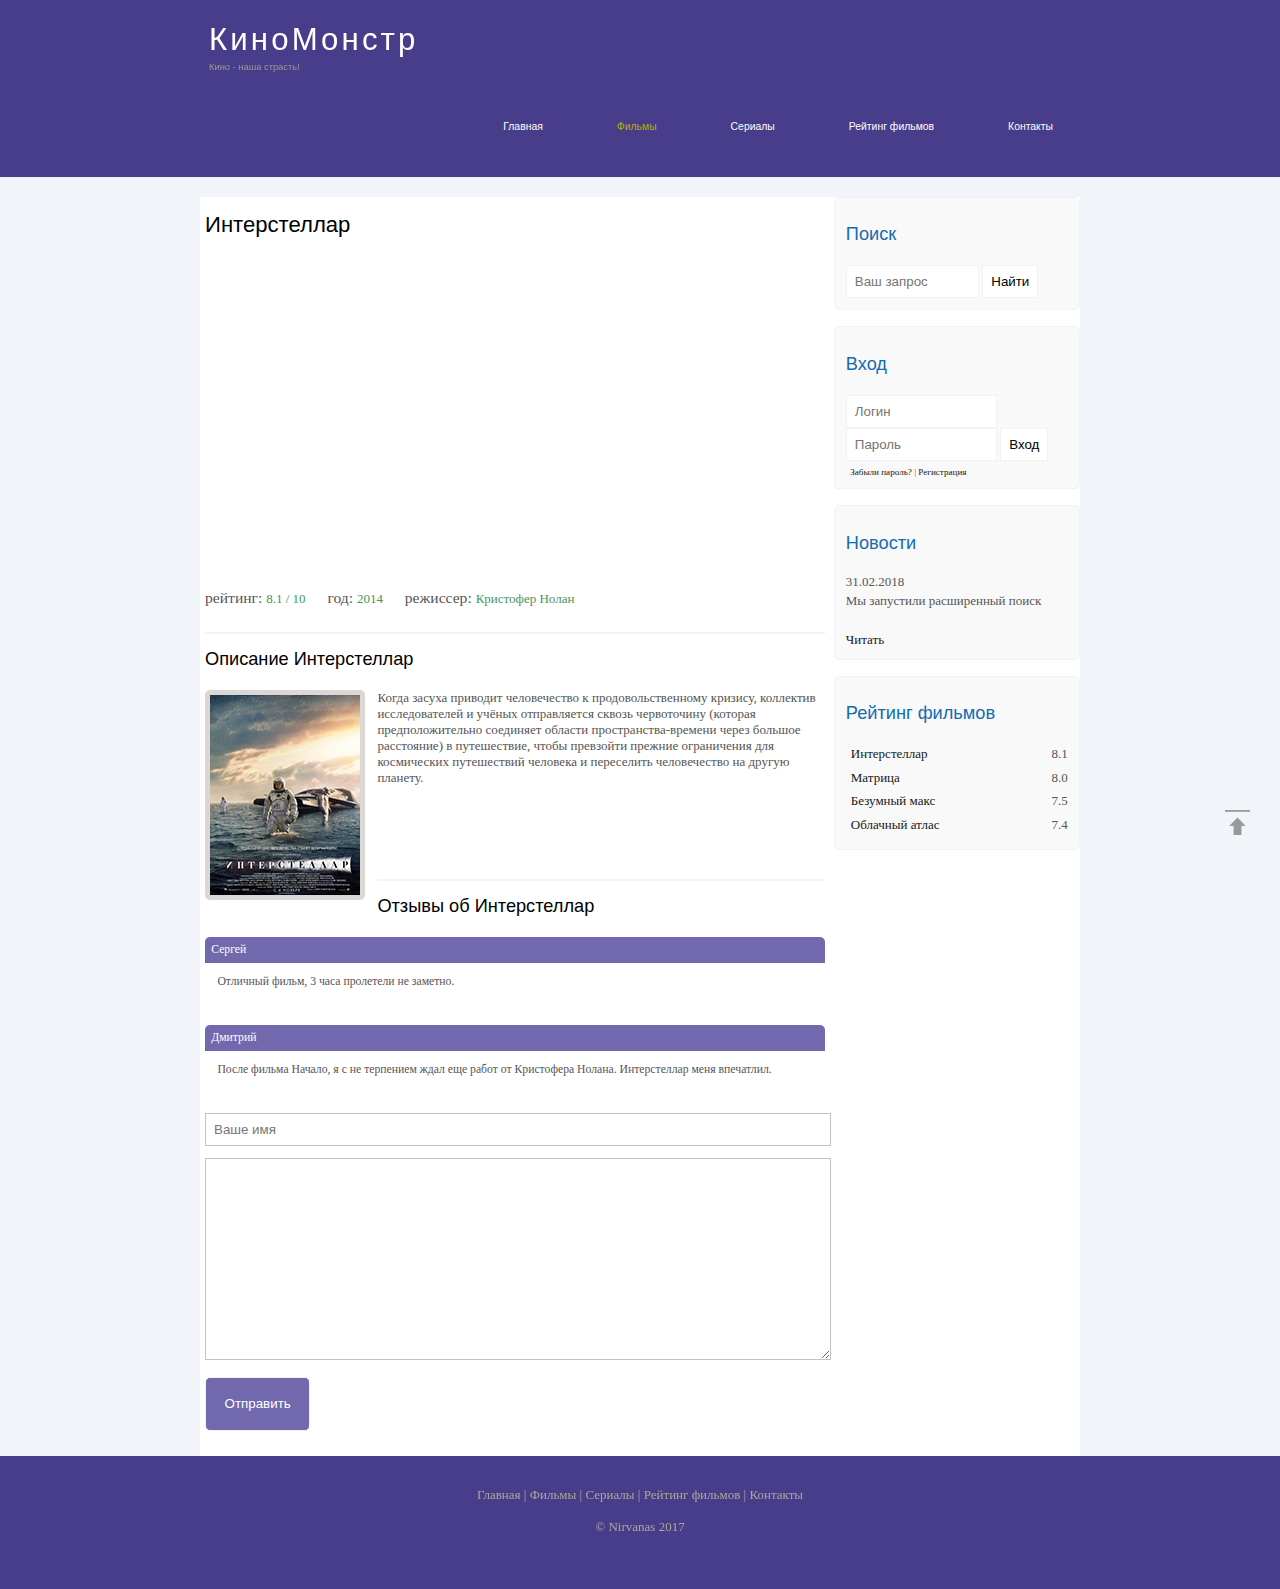
<file: show.html>
<!DOCTYPE html>
<html lang="en">
<head>
	<meta http-equiv="content-type" content="text/htm" charset="UTF-8">
	<meta name="viewport" content="width=device-width, initial-scale=1.0">
	<title>Фильм Интерстеллар</title>
	<meta name="description" content="Киномонстр - это портал о кино" />
	<meta name="keywords" content="фильмы, фильмы онлайн, hd" />
	<link rel="stylesheet" href="assets/css/style.css">
	<link rel="stylesheet" href="assets/css/media-queries.css">
<!-- 	<link rel="stylesheet" href="assets/css/bootstrap.min.css">
	<link rel="stylesheet" href="assets/js/scrollReveal.min.jsver=2.1.0"> -->
</head>
<body>
	<!-- Начало меню -->
	<div class="main">
		<div class="header">
			<div class="logo">
				<div class="logo_text">
					<h1><a href="index.html">КиноМонстр</a></h1>
					<h2>Кино - наша страсть!</h2>
				</div>
			</div>
			<div class="menubar">
				<ul class="menu">
					<li><a href="index.html">Главная</a></li>	
					<li class="selected"><a href="films.html">Фильмы</a></li>
					<li><a href="#">Сериалы</a></li>
					<li><a href="rating.html">Рейтинг фильмов</a></li>
					<li><a href="contact.html">Контакты</a></li>
				</ul>
			</div>
		</div>
		<!-- Начало бокового sidebar -->
		<div class="site_content">
			<div class="sidebar_container">
				<div class="sidebar">
					<h2>Поиск</h2>
					<!-- Тег FORM -->
					<form method="post" action="#" id="search_form" >
						<input type="search" name="search_field" placeholder="Ваш запрос" />
						<input type="submit" class="btn" value="Найти" />
					</form>
				</div>
				<div class="sidebar">
					<h2>Вход</h2>
					<form method="post" action="#" id="login">
						<input type="text" name="login_field" placeholder="Логин" />
						<input type="password" name="password_field" placeholder="Пароль" />
						<input type="submit" class="btn" value="Вход" />
						<div class="lables_passreg_text">
							<span><a href="#">Забыли пароль?</a></span> | <span><a href="#">Регистрация</a></span>
						</div>
					</form>
				</div>
				<div class="sidebar">
					<h2>Новости</h2>
					<span>31.02.2018</span>
					<p>Мы запустили расширенный поиск</p>
					<a href="#">Читать</a>
				</div>
				<div class="sidebar">
					<h2>Рейтинг фильмов</h2>
					<ul>
						<li><a href="show.html">Интерстеллар</a><span class="rating_sidebar">8.1</span></li>
						<li><a href="#">Матрица</a><span class="rating_sidebar">8.0</span></li>
						<li><a href="#">Безумный макс</a><span class="rating_sidebar">7.5</span></li>
						<li><a href="#">Облачный атлас</a><span class="rating_sidebar">7.4</span></li>
					</ul>
				</div>
			</div>
			<!-- Начало основного контента -->
			<div class="content">
				<h1>Интерстеллар</h1>
				<iframe width="560" height="315" src="https://www.youtube.com/embed/R5KHoE_8dgo?showinfo=0" frameborder="0" allowfullscreen></iframe>
				<div class="info_film_page">
					<span class="label">рейтинг: </span><span class="value">8.1 / 10</span>
					<span class="label">год: </span><span class="value">2014</span>
					<span class="label">режиссер: </span><span class="value">Кристофер Нолан</span>
				</div>
				<hr>	
				<h2>Описание Интерстеллар</h2>
				<div class="descriptions_film">
					<img src="assets/img/inter.png">
					Когда засуха приводит человечество к продовольственному кризису, коллектив исследователей и учёных отправляется сквозь червоточину (которая предположительно соединяет области пространства-времени через большое расстояние) в путешествие, чтобы превзойти прежние ограничения для космических путешествий человека и переселить человечество на другую планету.
				</div>
				<hr>
				<h2>Отзывы об Интерстеллар</h2>
				<div class="reviews">
					<div class="review_name">
						Сергей
					</div>
					<div class="review_text">
						Отличный фильм, 3 часа пролетели не заметно.
					</div>
				</div>
				<div class="reviews">
					<div class="review_name">
						Дмитрий
					</div>
					<div class="review_text">
						После фильма Начало, я с не терпением ждал еще работ от Кристофера Нолана. Интерстеллар меня впечатлил.
					</div>
				</div>
				<div class="send">	
					<form method="post" action="#" id="review">
						<input type="text" name="review_name" placeholder="Ваше имя">
						<textarea name="review_text"></textarea>
						<input class="btn" type="submit" value="Отправить">
					</form>
				</div>
			</div>
		</div>
		<!-- Начало футера -->
		<div class="footer">
			<p>
				<a href="index.html">Главная</a> |
				<a href="films.html">Фильмы</a> | 
				<a href="serial.html">Сериалы</a> |
				<a href="rating.html">Рейтинг фильмов</a> |
				<a href="contact.html">Контакты</a>
			</p>
			<p>&copy Nirvanas 2017</p>
		</div>
	</div>
	
	<!-- Scroll Top Panel -->
	<p id="back-top"><a href="#top"><span></span></a></p>
	<!-- End Scroll Top Panel -->

</body>
</html>
</file>
<file: assets/css/style.css>
* {
  margin: 0;
  padding: 0;
}

body {
  font-size: 1.2em;
  background-color: #fff;
  color: #555;
}

p {
  padding: 0 0 20px 0;
  line-height: 1.7em;
}

input[type="text"], input[type="password"], input[type="search"] {
  color: #5d5d5d;
  width: 60%;
  padding: 8px;
} 

input, textarea {
  outline: none;
  border: none;
  border: solid 1px #f2f2f2;
}

h1, h2 {
  font: normal 170% 'century gothic', arial;
  margin: 0 0 15px 0;
  padding: 15px 0 5px 0;
  color: #000;
}

h2 {
  font-size: 140%;
}

a, a:hover {
  outline: none;
  text-decoration: underline;
  color: #aeb002;
}

ul {
  margin: 2px 0 22px 17px;
}

ul li {
  margin: 0 0 6px 0;
  padding: 0 0 4px 5px;
  line-height: 1.5em;
}

.header {
  background-color: darkslateblue;
  height: 177px;
  font-size: 0.8em;
  margin-left: 0px;
  margin-right: 0px;
  min-width: 900px;
}

.main, .logo, .menubar, .site_content, .footer {
  margin-left: auto;
  margin-right: auto;
}

.logo {
  width: 880px;
  padding-bottom: 40px;
}

.logo h1, .logo h2 {
  font: normal 300% 'century gothic', arial, sans-serif;
  margin: 0 0 0 9px;
}

.logo_text h1, .logo_text h1 a, .logo_text h1 a:hover {
  padding: 22px 0 0 0;
  color: #fff;
  letter-spacing: 0.1em;
  text-decoration: none;
}

.logo_text h2 {
  font-size: 0.9em;
  padding: 4px 0 0 0;
  color: #999;
}

.menubar {
  width: 900px;
  height: 46px;
}

ul.menu {
  float: right;
}

ul.menu li {
  float: left;
  padding: 0 0 0 9px;
  list-style: none;
  margin: 1px 2px 0 0;
}

ul.menu li a {
  font: normal 100% 'trebuchet ms', sans-serif;
  display: block;
  height: 20px;
  padding: 6px 35px 5px 28px;
  color: #fff;
  text-decoration: none;
}

ul.menu li.selected a {
  color: #aeb002;
}

ul.menu li a:hover {
  color: #e4ec04;
}

hr {
  border: solid 1px #f3f3f3;
}

.site_content {
  width: 880px;
  overflow:hidden;
  margin: 20px auto 0 auto;
  background-color: white;
}

.sidebar_container {
  float: right;;
  width: 224px;
}

.sidebar {
  float: right;
  width: 222px;
  padding: 5%;
  margin: 0 0 16px 0;
  border: solid 1px #f2f2f2;
  border-radius: 5px;
  background-color: #f9f9f9;
}

.btn {
  padding: 8px;
  background-color: white;
  cursor:pointer;
}

.sidebar h2 {
  color: #136cb2;
}

.lables_passreg_text {
  font-size: 0.7em;
  margin-top: 3%;
  margin-left: 2%;
}

.sidebar ul {
  margin: 0;
}

.sidebar ul li {
  list-style-type: none;
  margin: 0 0 0 0;
}

.sidebar .rating_sidebar {
  float: right;
}

.content {
  text-align: left;
  width: 620px;
  padding: 0 0 0 5px;
  float: left;
}

.content a {
  text-decoration: none;
}

.films_block {
  margin-bottom: 5%;
}

.films_block img {
  border-radius: 5px;
  border: solid 5px #dad7d5;
  width: 22%;
} 

.posts .posts_content {
  font-size: 0.8em;
}


/* Страница просмотра фильма */
.info_film_page {
  margin-top: 2%;
  margin-bottom: 4%;
}

.info_film_page .label {
  font-size: 1.2em;
}

.info_film_page .value {
  font-size: 1em;
  color: #49945A;
  margin-right: 3%;
}

.descriptions_film {
  margin-bottom: 15%;
}

.descriptions_film img{
  float:left;
  margin-right: 2%;
  border-radius: 5px;
  border: solid 5px #dad7d5;
}

.reviews {
  margin-bottom: 4%;
  font-size: 0.9em;
}

.reviews .review_name {
  background-color: #7268AD;
  color: white;
  padding: 1%;
  border-top-left-radius: 5px;
  border-top-right-radius: 5px;
}

.reviews .review_text {
  padding-top: 2%;
  padding-bottom: 2%; 
  padding-left: 2%;
}

.send {
  margin-bottom: 4%;
}

.send input[type="text"], textarea {
  border: solid 1px #C3C3C3;
  margin-bottom: 2%;
}
.send input[type="text"]{
  width: 98%;
}

.send textarea {
  width: 624px;
  height: 200px;
}

.send input[type="submit"] {
  background-color: #7268AD;
  padding: 3%;
  color: white;
  border-radius: 5px;
}

.send_contact input[type="text"] {
  width: 500px;
}

.send_contact textarea {
  width: 516px;
}

.info_film {
  margin-bottom: 5%;
  background-color: #f9f9f9;
  padding: 5%;
  height: 270px;
}

.info_film img {
  float: left;
  margin-right: 2%;
  border-radius: 5px;
  border: solid 5px #dad7d5;
  width: 25%;
}

.button {
  background-color: #7268ad;
  padding: 2%;
  color: white;
  border-radius: 5px;
  float: right;
  margin-top: 5%;
  clear: both;
  font-size: 0.8em;
  width: 60px;
  text-align: center;
}

.button a {
  color: white;
}

/* Конец просмотра фильма */
table {
  width: 100%;
  border: solid 1px #f4f4f4;
}

td {
  padding: 2%;
  border: solid 1px #f4f4f4;
}

td img {
  width: 60px;
  vertical-align: middle;
}

.center {
  text-align: center;
}

.rating {
  font-weight: bold;
}

/* Начало футера */
.footer {
  width: 100%;
  height: 100px;
  padding: 28px 0 5px 0;
  text-align: center;
  background-color: darkslateblue;
  color: #a8aa94;
  margin-left: 0px;
  margin-right: 0px;
  min-width: 900px;
}

.footer a {
  color: #a8aa94;
  text-decoration: none;
}

.footer a:hover {
  color: #fff;
  text-decoration: none;
}

.footer p {
  padding: 0 0 10px 0;
}

/* Конец футера */
body a#back-to-top {
  display: none;
  position: fixed;
  z-index: 9999;
  bottom: 10px;
  right: 10px;
  background: rgb(21, 23, 32);
  color: rgb(255, 255, 255);
  font-weight: 700;
  padding: 2px 8px;
  font-size: 12px;
  text-decoration: none;
  border-radius: 2px;
  -moz-border-radius: 2px;
  -webkit-border-radius: 2px;
}

body a {
  color: rgb(21, 23, 32);
  text-decoration: none;
}

body {
  background-color: rgb(241, 244, 249);
  font-size: 13px;
  min-height: 100%;
}

/* Начало полосы прокрутки */
#back-top {
  position: fixed;
  bottom: 45px;
  right: 30px;
  z-index: 10;
}
#back-top a {
  width: auto;
  display: block;
  text-align: center;
  font: 10px/100% Arial, Helvetica, sans-serif;
  text-transform: uppercase;
  text-decoration: none;
  border-bottom: 0px; 
  color: #dadada;
}
#back-top a:hover {
  color: #bebebe;
}

/* Начало вида полосы прокрутки (span tag) */
#back-top span {
  width: 25px;
  height: 25px;
  display: block;
  margin-bottom: 0;
  background: url(../img/top-arrow.png) no-repeat center center;
}
#back-top a:hover span {
  background-color: none;
}

/*Начало scroll мышки*/
#mice 
{ margin: 0 auto; padding-bottom: 8em;  padding-top: 5.5em; text-align: center; width: 20px; height: 9px;
}
#mice span
{
  display: block;
  width: 9px;
  height: 9px;
  -ms-transform: rotate(45deg);         /* IE 9 */
  -webkit-transform: rotate(45deg);     /* Chrome, Safari, Opera */
  transform: rotate(45deg);
  border-right: 2px solid white;
  border-bottom: 2px solid white;
  margin: 5px 0 3px 6px;
}
.unu
{
  margin-top: 6px;
}
.unu, .doi, .trei
{
  -webkit-animation: mouse-scroll 1s infinite;
  -moz-animation: mouse-scroll 1s infinite;
}
.unu
{
  -webkit-animation-delay: .1s;
  -moz-animation-delay: .1s;
  -webkit-animation-direction: alternate;
}
.doi
{
  -webkit-animation-delay: .2s;
  -moz-animation-delay: .2s;
  -webkit-animation-direction: alternate;
}
.trei
{
  -webkit-animation-delay: .3s;
  -moz-animation-delay: .3s;
  -webkit-animation-direction: alternate;
}
.mouse
{
  height: 30px;
  width: 22px;
  border-radius: 10px;
  transform: none;
  border: 2px solid white;
  top: 170px;
}
.wheel
{
  height: 5px;
  width: 2px;
  display: block;
  margin: 7px auto;
  background: white;
  position: relative;
}
.wheel
{
  -webkit-animation: mouse-wheel 1.2s ease infinite;
  -moz-animation: mouse-wheel 1.2s ease infinite;
}
/*---------------------------------------------------
-----------------------------------------------------*/
@-webkit-keyframes mouse-wheel
{
 0% {
  opacity: 1;
  -webkit-transform: translateY(0);
  -ms-transform: translateY(0);
  transform: translateY(0);
}

100% {
  opacity: 0;
  -webkit-transform: translateY(6px);
  -ms-transform: translateY(6px);
  transform: translateY(6px);
}
}

@-moz-keyframes mouse-wheel
{
  0% { top: 1px; }
  50% { top: 2px; }
  100% { top: 3px;}
}

@-webkit-keyframes mouse-scroll {

  0%   { opacity: 0;}
  50%  { opacity: .5;}
  100% { opacity: 1;}
}
@-moz-keyframes mouse-scroll {

  0%   { opacity: 0; }
  50%  { opacity: .5; }
  100% { opacity: 1; }
}
@-o-keyframes mouse-scroll {

  0%   { opacity: 0; }
  50%  { opacity: .5; }
  100% { opacity: 1; }
}
@keyframes mouse-scroll {

  0%   { opacity: 0; }
  50%  { opacity: .5; }
  100% { opacity: 1; }
}
/*Конец scroll мышки*/
</file>
<file: assets/css/media-queries.css>
/* iPhone 5 in landscape */

@media only screen
and (min-device-width: 320px)
and (max-device-width: 568px) {

  .header {
    background-color: #257965;
    min-width: 100%;
    height: 20%;
    text-align: center;
  }

  .logo {
    width: 100%;
  }

  .site_content {
    width: 100%;
  }

  .menubar {
    width: 100%;
    height: 100%;
  }

  .content {
    width: 100%;
    text-align: center;
  }

  .site_content {
    width: 100%;
    text-align: center;
  }

  .sidebar_container {
    display: none;
  }

  .footer {
    display: none;
  }

  ul.menu {
    float: none;
  }

  ul.menu li {
    margin: 0;
    padding: 0;
    float: none;
  }

  .logo h1 {
    font: normal 235% 'century gothic', arial, sans-serif;
  }

  .logo h2 {
    font: normal 100% 'century gothic', arial, sans-serif;
    color: white;
  }

  .content h1, h2 {
    font: normal 110% 'century gothic', arial;
  }

  .films_block img {
    width: 43%;
  }

  .posts_content p {
    line-height: 1.5em;
    padding: 3%;
    text-align: left;
  }

  .posts p {
    font-size: 120%;
  }

  /* Films page */
  .info_film {
    float: none;
    height: 100%;
  }

  .info_film img {
    width: 90%;
    margin-bottom: 5%;
  }

  .button {
   float: none;
 }

 /* Rating page */
 table {
  display: block;
}

th {
  font-size: 75%;
}

td {
  padding: 0;
  margin: 0;
  font-size: 95%;
  text-align: left;
}

/* Show page */
iframe {
  width: 80%;
  height: 100%;
}

.descriptions_film {
  width: 90%;
  text-align: left;
  margin-left: 2%;
}

.descriptions_film img {
  float: none;
  width: 73%;
  display: block;
  margin: 0;
  padding: 0;
  margin-left: 11%;
  margin-bottom: 7%;
}

.reviews {
  text-align: left;
  width: 96%;
}

.send input[type="text"] {
  width: 80%;
}

.send textarea {
  width: 85%;
}
}



/////////////////////////////////////////////////
/* monitors and laptops */
@media screen
and (min-width: 1240px) {

}

/* tablet */
@media screen
and (min-width: 1024px)
and (max-width: 1240px) {

}

@media screen
and (min-width: 768px)
and (max-width: 1024px) {

}

/* mobile */
@media screen
and (max-width: 768px) {

}

/* iPad in portrait & landscape */
@media only screen
and (min-device-width : 768px)
and (max-device-width : 1024px) {

}

/* iPad in landscape */
@media only screen
and (min-device-width : 768px)
and (max-device-width : 1024px)
and (orientation : landscape) {

}

/* iPad in portrait */
@media only screen
and (min-device-width : 768px)
and (max-device-width : 1024px)
and (orientation : portrait) {

}

/* Retina iPad in portrait & landscape */
@media only screen
and (min-device-width : 768px)
and (max-device-width : 1024px)
and (-webkit-min-device-pixel-ratio: 2) {

}

/* Retina iPad in landscape */
@media only screen
and (min-device-width : 768px)
and (max-device-width : 1024px)
and (orientation : landscape)
and (-webkit-min-device-pixel-ratio: 2) {

}

/* Retina iPad in portrait */
@media only screen
and (min-device-width : 768px)
and (max-device-width : 1024px)
and (orientation : portrait)
and (-webkit-min-device-pixel-ratio: 2) {

}

/* iPad 1 & 2 in portrait & landscape */
@media only screen
and (min-device-width : 768px)
and (max-device-width : 1024px)
and (-webkit-min-device-pixel-ratio: 1){

}

/* iPad 1 & 2 in landscape */
@media only screen
and (min-device-width : 768px)
and (max-device-width : 1024px)
and (orientation : landscape)
and (-webkit-min-device-pixel-ratio: 1) {

}

/* iPad 1 & 2 in portrait */
@media only screen
and (min-device-width : 768px)
and (max-device-width : 1024px)
and (orientation : portrait)
and (-webkit-min-device-pixel-ratio: 1) {

}

/* iPad mini in portrait & landscape */
@media only screen
and (min-device-width : 768px)
and (max-device-width : 1024px)
and (-webkit-min-device-pixel-ratio: 1) {

}

/* iPad mini in landscape */
@media only screen
and (min-device-width : 768px)
and (max-device-width : 1024px)
and (orientation : landscape)
and (-webkit-min-device-pixel-ratio: 1) {

}

/* iPad mini in portrait */
@media only screen
and (min-device-width : 768px)
and (max-device-width : 1024px)
and (orientation : portrait)
and (-webkit-min-device-pixel-ratio: 1) {

}

/* iPhone 5 in portrait & landscape */
@media only screen
and (min-device-width : 320px)
and (max-device-width : 568px) {

}

/* iPhone 5 in landscape */
@media only screen
and (min-device-width : 320px)
and (max-device-width : 568px)
and (orientation : landscape) {

}

/* iPhone 5 in portrait */
@media only screen
and (min-device-width : 320px)
and (max-device-width : 568px)
and (orientation : portrait) {

}

/* iPhone 2G-4S in portrait & landscape */
@media only screen
and (min-device-width : 320px)
and (max-device-width : 480px) {

}

/* iPhone 2G-4S in landscape */
@media only screen
and (min-device-width : 320px)
and (max-device-width : 480px)
and (orientation : landscape) {

}

/* iPhone 2G-4S in portrait */
@media only screen
and (min-device-width : 320px)
and (max-device-width : 480px)
and (orientation : portrait) {

}
</file>
<file: assets/css/slippry.css>
/**
 *
 * slippry v1.2.9 - Responsive content slider for jQuery
 * http://slippry.com
 *
 * Authors: Lukas Jakob Hafner - @saftsaak
 *          Thomas Hurd - @SeenNotHurd
 *
 * Copyright 2015, booncon oy - http://booncon.com
 *
 *
 * Released under the MIT license - http://opensource.org/licenses/MIT
 */
/* kenBurns animations, very basic */
@-webkit-keyframes left-right {
  0% {
    -moz-transform: translateY(-20%) translateX(-10%);
    -ms-transform: translateY(-20%) translateX(-10%);
    -webkit-transform: translateY(-20%) translateX(-10%);
    transform: translateY(-20%) translateX(-10%); }
  100% {
    -moz-transform: translateY(0%) translateX(10%);
    -ms-transform: translateY(0%) translateX(10%);
    -webkit-transform: translateY(0%) translateX(10%);
    transform: translateY(0%) translateX(10%); } }
@-moz-keyframes left-right {
  0% {
    -moz-transform: translateY(-20%) translateX(-10%);
    -ms-transform: translateY(-20%) translateX(-10%);
    -webkit-transform: translateY(-20%) translateX(-10%);
    transform: translateY(-20%) translateX(-10%); }
  100% {
    -moz-transform: translateY(0%) translateX(10%);
    -ms-transform: translateY(0%) translateX(10%);
    -webkit-transform: translateY(0%) translateX(10%);
    transform: translateY(0%) translateX(10%); } }
@-ms-keyframes left-right {
  0% {
    -moz-transform: translateY(-20%) translateX(-10%);
    -ms-transform: translateY(-20%) translateX(-10%);
    -webkit-transform: translateY(-20%) translateX(-10%);
    transform: translateY(-20%) translateX(-10%); }
  100% {
    -moz-transform: translateY(0%) translateX(10%);
    -ms-transform: translateY(0%) translateX(10%);
    -webkit-transform: translateY(0%) translateX(10%);
    transform: translateY(0%) translateX(10%); } }
@keyframes left-right {
  0% {
    -moz-transform: translateY(-20%) translateX(-10%);
    -ms-transform: translateY(-20%) translateX(-10%);
    -webkit-transform: translateY(-20%) translateX(-10%);
    transform: translateY(-20%) translateX(-10%); }
  100% {
    -moz-transform: translateY(0%) translateX(10%);
    -ms-transform: translateY(0%) translateX(10%);
    -webkit-transform: translateY(0%) translateX(10%);
    transform: translateY(0%) translateX(10%); } }
@-webkit-keyframes right-left {
  0% {
    -moz-transform: translateY(0%) translateX(10%);
    -ms-transform: translateY(0%) translateX(10%);
    -webkit-transform: translateY(0%) translateX(10%);
    transform: translateY(0%) translateX(10%); }
  100% {
    -moz-transform: translateY(-20%) translateX(-10%);
    -ms-transform: translateY(-20%) translateX(-10%);
    -webkit-transform: translateY(-20%) translateX(-10%);
    transform: translateY(-20%) translateX(-10%); } }
@-moz-keyframes right-left {
  0% {
    -moz-transform: translateY(0%) translateX(10%);
    -ms-transform: translateY(0%) translateX(10%);
    -webkit-transform: translateY(0%) translateX(10%);
    transform: translateY(0%) translateX(10%); }
  100% {
    -moz-transform: translateY(-20%) translateX(-10%);
    -ms-transform: translateY(-20%) translateX(-10%);
    -webkit-transform: translateY(-20%) translateX(-10%);
    transform: translateY(-20%) translateX(-10%); } }
@-ms-keyframes right-left {
  0% {
    -moz-transform: translateY(0%) translateX(10%);
    -ms-transform: translateY(0%) translateX(10%);
    -webkit-transform: translateY(0%) translateX(10%);
    transform: translateY(0%) translateX(10%); }
  100% {
    -moz-transform: translateY(-20%) translateX(-10%);
    -ms-transform: translateY(-20%) translateX(-10%);
    -webkit-transform: translateY(-20%) translateX(-10%);
    transform: translateY(-20%) translateX(-10%); } }
@keyframes right-left {
  0% {
    -moz-transform: translateY(0%) translateX(10%);
    -ms-transform: translateY(0%) translateX(10%);
    -webkit-transform: translateY(0%) translateX(10%);
    transform: translateY(0%) translateX(10%); }
  100% {
    -moz-transform: translateY(-20%) translateX(-10%);
    -ms-transform: translateY(-20%) translateX(-10%);
    -webkit-transform: translateY(-20%) translateX(-10%);
    transform: translateY(-20%) translateX(-10%); } }
/* added to the original element calling slippry */
.sy-box.sy-loading {
  background: url("../img/sy-loader.gif") 50% 50% no-repeat;
  -moz-background-size: 32px;
  -o-background-size: 32px;
  -webkit-background-size: 32px;
  background-size: 32px;
  min-height: 40px; }
  .sy-box.sy-loading .sy-slides-wrap, .sy-box.sy-loading .sy-pager {
    visibility: hidden; }

/* element that wraps the slides */
.sy-slides-wrap {
  position: absolute;
  z-index: 1;
  height: 100%;
  width: 100%; }
  .sy-slides-wrap:hover .sy-controls {
    display: block; }

/* element that crops the visible area to the slides */
.sy-slides-crop {
  height: 100%;
  width: 100%;
  position: absolute;
  overflow: hidden; }

/* list containing the slides */
.sy-list {
  width: 100%;
  height: 100%;
  list-style: none;
  margin: 0;
  padding: 0;
  position: absolute; }
  .sy-list.horizontal {
    -moz-transition: left ease;
    -o-transition: left ease;
    -webkit-transition: left ease;
    transition: left ease; }
  .sy-list.vertical {
    -moz-transition: top ease;
    -o-transition: top ease;
    -webkit-transition: top ease;
    transition: top ease; }

/* single slide */
.sy-slide {
  position: fixed;
  width: 100%;
  z-index: 2; }
  .sy-slide.kenburns {
    width: 140%;
    left: -20%; }
    .sy-slide.kenburns.useCSS {
      -moz-transition-property: opacity;
      -o-transition-property: opacity;
      -webkit-transition-property: opacity;
      transition-property: opacity; }
      .sy-slide.kenburns.useCSS.sy-ken:nth-child(1n) {
        -webkit-animation-name: left-right;
        -webkit-animation-fill-mode: forwards;
        -moz-animation-name: left-right;
        -moz-animation-fill-mode: forwards;
        -o-animation-name: left-right;
        -o-animation-fill-mode: forwards;
        animation-name: left-right;
        animation-fill-mode: forwards; }
      .sy-slide.kenburns.useCSS.sy-ken:nth-child(2n) {
        -webkit-animation-name: right-left;
        -webkit-animation-fill-mode: forwards;
        -moz-animation-name: right-left;
        -moz-animation-fill-mode: forwards;
        -o-animation-name: right-left;
        -o-animation-fill-mode: forwards;
        animation-name: right-left;
        animation-fill-mode: forwards; }
  .sy-slide.sy-active {
    z-index: 3; }
  .sy-slide > img {
    margin: 0;
    padding: 0;
    display: block;
    width: 100%;
    border: 0; }
  .sy-slide > a {
    margin: 0;
    padding: 0;
    display: block;
    width: 100%; }
    .sy-slide > a > img {
      margin: 0;
      padding: 0;
      display: block;
      width: 100%;
      border: 0; }

/* element to "keep/ fill" the space of the content, gets intrinsic height via js */
.sy-filler {
  width: 100%; }
  .sy-filler.ready {
    -moz-transition: padding 600ms ease;
    -o-transition: padding 600ms ease;
    -webkit-transition: padding 600ms ease;
    transition: padding 600ms ease; }
</file>
